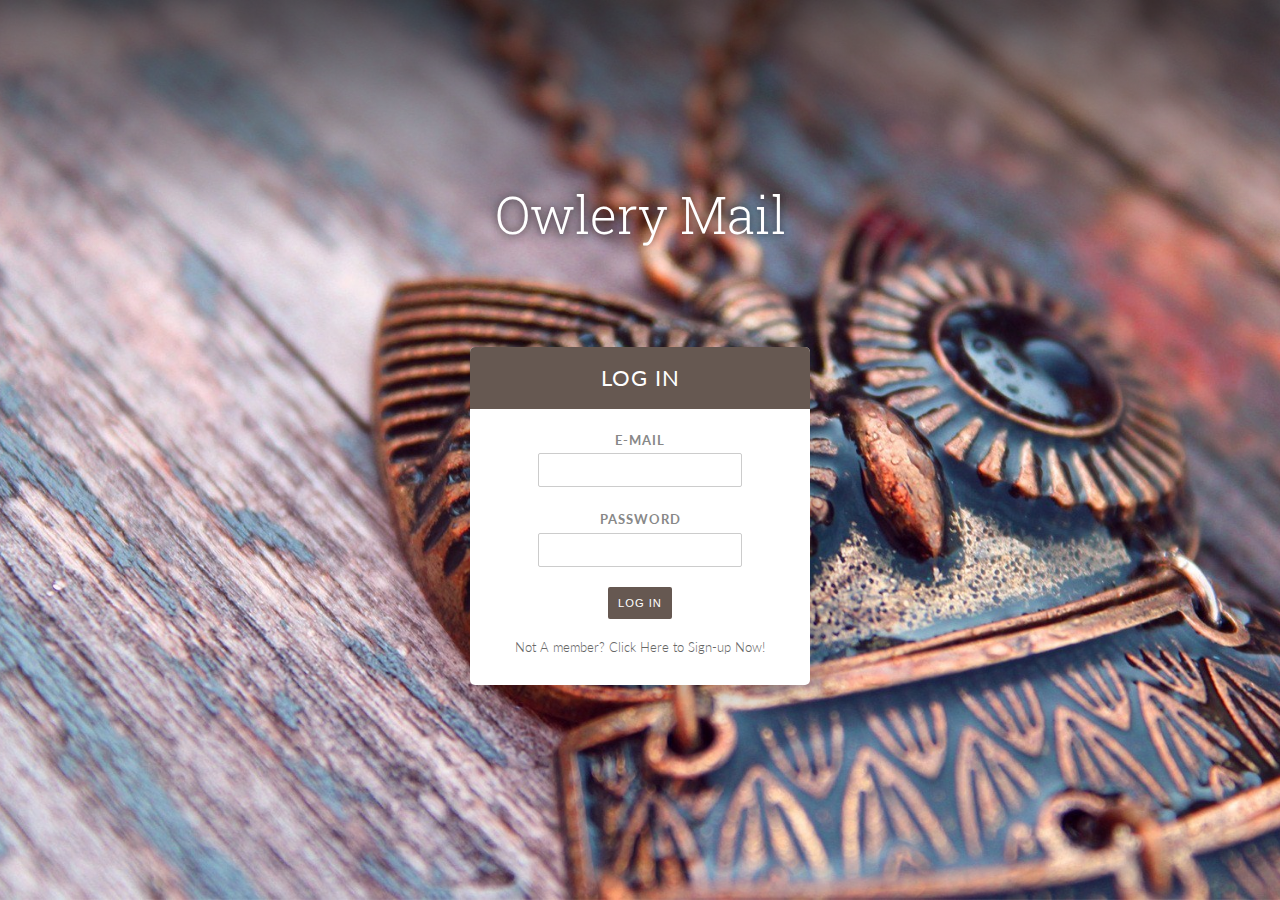
<file: web/index.html>
<!DOCTYPE html>
<html lang="en">

<head>
	<meta charset="utf-8">
	<title>Owlery Mail-Login</title>

	<!-- Google Fonts -->
	<link href='https://fonts.googleapis.com/css?family=Roboto+Slab:400,100,300,700|Lato:400,100,300,700,900' rel='stylesheet' type='text/css'>

	<link rel="stylesheet" href="css/animate.css">
	<!-- Custom Stylesheet -->
	<link rel="stylesheet" href="css/style.css">

	<script src="https://ajax.googleapis.com/ajax/libs/jquery/2.1.4/jquery.min.js"></script>
        
</head>

<body>
	<div class="container">
		<div class="top">
			<h1 id="title" class="hidden"><span id="logo">Owlery Mail</span></h1>
		</div>
		<div class="login-box animated fadeInUp">
			<div class="box-header">
				<h2>Log In</h2>
			</div>
                          <form action="UserHomeServlet" method="post">
            <label for="username"> E-mail</label>
            <br/>
          <input type="text" name="email" required id="username">
          <br/>
            <label for="password">Password</label>
            <br/>
            <input type="password" name="Password" required id="password">
            <br/>
            <button type="submit">log in</button>
	    <br/>
            <a href="SignUp.html"><p class="small">Not A member? Click Here to Sign-up Now!</p></a>
            
        </form>
		</div>
	</div>
</body>



</html>
</file>
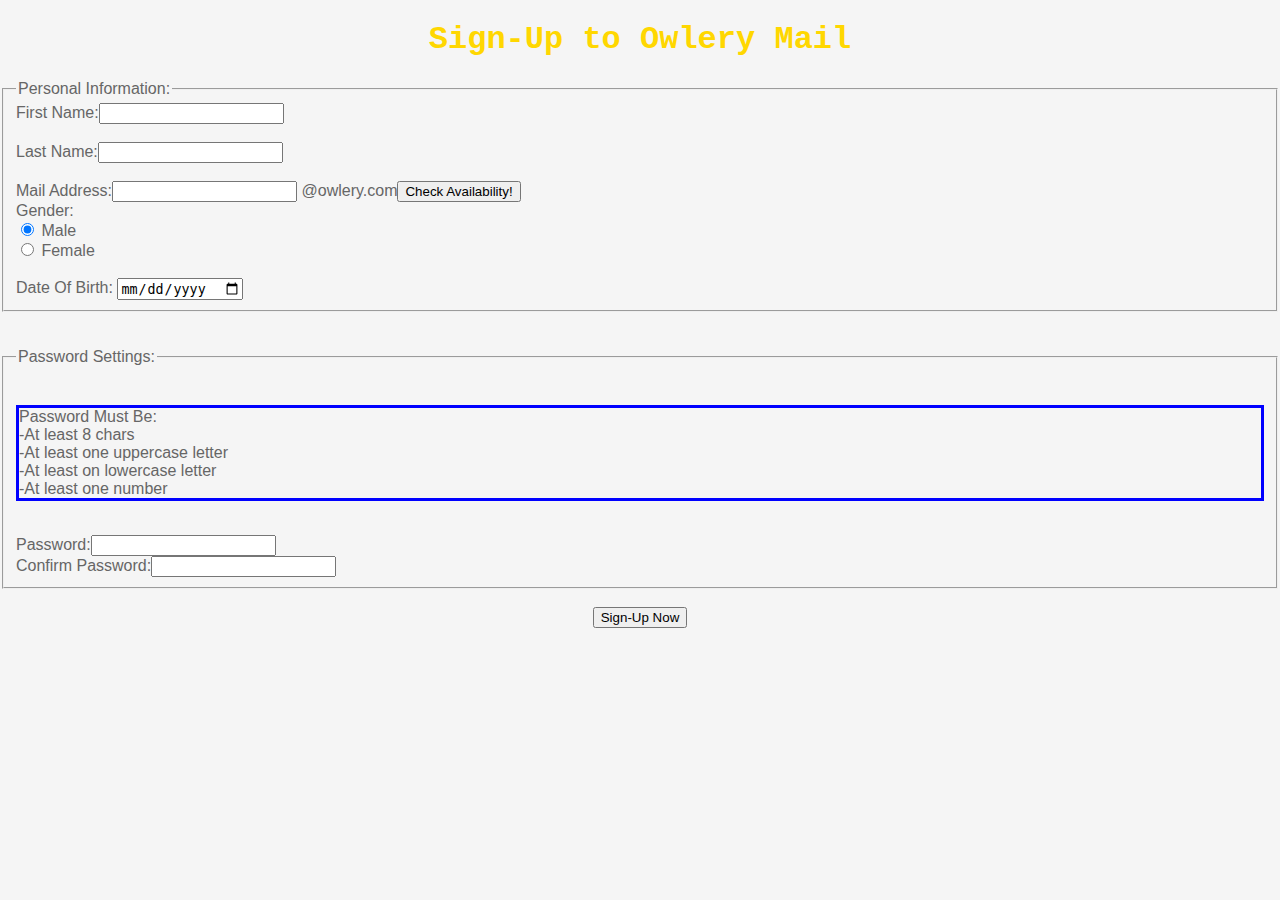
<file: web/SignUp.html>
<!DOCTYPE html>
<!--
To change this license header, choose License Headers in Project Properties.
To change this template file, choose Tools | Templates
and open the template in the editor.
-->
<html>
    <head>
        <title>Owlery Mail-Sign-Up Page</title>
        <meta charset="UTF-8">
        <meta name="viewport" content="width=device-width, initial-scale=1.0">
        
        <link rel="stylesheet" href="css/styleSignUp.css">
        <script type="text/javascript">
            function valdPass(form){
                if(form.Password.value === form.confirmPassword.value){
                    if (form.Password.value.length<8){
                         alert("Error: Password must be at least 8 chars");
                         form.Password.focus();
                         return false;
                    }
                    re = /[0-9]/;
                   if (!re.test(form.Password.value)){
                   alert("Error: Password must be at least 1 number");
                   form.password.focus();
                   return false;
                   }
                   ch = /[A-Z]/;
                   if (!ch.test(form.Password.value)){
                   alert("Error: Password must be at least 1 Uppercase letter");
                   form.Password.focus();
                   return false;
                   }
                    chk = /[a-z]/;
                   if (!chk.test(form.Password.value)){
                   alert("Error: Password must be at least 1 Lowercase letter");
                   form.Password.focus();
                   return false;
                   }
                }else{
                      // password is empty
                      alert("Error: Password must not be empty and confirm password must be equal to password");
                       form.Password.focus();
                       form.confirmPassword.focus();
                       return false;
                }
                    
                   
                }
        function mailAjax()
          {
              var mailAd = document.getElementById("mailAddress").value;
              if (mailAd===""){
                  document.getElementById("show_result").innerHTML = "<p style=\"border-style:dashed;color: purple;\">\n" +
"            Mail Address is empty\n" +
"        </p>";
              return;
              }
              mailAd+="@owlery.com";
              var xmlhttp = new XMLHttpRequest();
              xmlhttp.open("GET","AvlMailAjaxServlet?mailAddress="+mailAd,true);
              xmlhttp.send();
              xmlhttp.onreadystatechange = function()
              {
                  
                  if (xmlhttp.readyState==4 && xmlhttp.status==200)
                  {
                  
                      document.getElementById("show_result").innerHTML = xmlhttp.responseText;
                  }
              };
          }
               
            
        </script>
    </head>
    <body>
        <h1 align="center" style="font-family:courier;color: gold">Sign-Up to Owlery Mail</h1>
        
          <form name="signUPForm" action="UserRegistServlet" method="post" onSubmit="return valdPass(signUPForm);">
            
              <fieldset>
           <legend>Personal Information:</legend>
           First Name:<input type="text" name="FName" required>
            <br>
            <br>
            Last Name:<input type="text" name="LName" required>
            <br>
            <br>
            Mail Address:<input type="text" name="mailAddress" id="mailAddress" required> @owlery.com<button type="button" onclick="mailAjax()">Check Availability!</button>
            <br>
            <div id="show_result"> </div>
            Gender:
            <br>
            <input type="radio" name="gender" value="male" checked> Male
            <br>
            <input type="radio" name="gender" value="female"> Female
            <br>
            <br>
            Date Of Birth:
            <input type="date" name="dateOfBirth" required>
            <br>
            </fieldset>
              <br>
              <br>
              <fieldset>
               <legend>Password Settings:</legend>
               <br>
               <p style="border-style:solid;border-color: blue;">
                Password Must Be:
                <br>
                -At least 8 chars 
                <br>
                -At least one uppercase letter 
                <br>
                -At least on lowercase letter 
                <br>
                -At least one number
                <br>
               </p>
               <br>
               Password:<input type="password" name="Password" required>
               <br>
               Confirm Password:<input type="password" name="confirmPassword" required>
            </fieldset>
              <br>
              <center>
                  <input type="submit" value="Sign-Up Now">
              </center>
        </form>

        
        
    </body>
</html>
</file>
<file: web/css/style.css>
body {
	background: url("../images/photo_bg_index.jpg") no-repeat center center fixed;
	background-size: cover;
	font-size: 16px;
	font-family: 'Lato', sans-serif;
	font-weight: 300;
	margin: 0;
	color: #666;
}

/* Typography */
h1#title {
	font-family: 'Roboto Slab', serif;
	font-weight: 300;
	font-size: 3.2em;
	color: white;
	text-shadow: 0 0 10px rgba(0,0,0,0.8);
	margin: 0 auto;
	padding-top: 180px;
	max-width: 300px;
	text-align: center;
	position: relative;
	top: 0px;
}

h1#title span span {
	font-weight: 400;
}

h2 {
	text-transform: uppercase;
	color: white;
	font-weight: 400;
	letter-spacing: 1px;
	font-size: 1.4em;
	line-height: 2.8em;
}

a {
	text-decoration: none;
	color: #666;
}

a:hover {
	color: #aeaeae;
}

p.small {
	font-size: 0.8em;
	margin: 20px 0 0;
}


/* Layout */
.container {
	margin: 0;
}

.top {
	margin: 0;
	padding: 0;
	width: 100%;
	background: -moz-linear-gradient(top,  rgba(0,0,0,0.6) 0%, rgba(0,0,0,0) 100%); /* FF3.6-15 */
	background: -webkit-linear-gradient(top,  rgba(0,0,0,0.6) 0%,rgba(0,0,0,0) 100%); /* Chrome10-25,Safari5.1-6 */
	background: linear-gradient(to bottom,  rgba(0,0,0,0.6) 0%,rgba(0,0,0,0) 100%); /* W3C, IE10+, FF16+, Chrome26+, Opera12+, Safari7+ */
	filter: progid:DXImageTransform.Microsoft.gradient( startColorstr='#99000000', endColorstr='#00000000',GradientType=0 ); /* IE6-9 */
}

.login-box {
	background-color: white;
	max-width: 340px;
	margin: 0 auto;
	position: relative;
	top: 80px;
	padding-bottom: 30px;
	border-radius: 5px;
	box-shadow: 0 5px 50px rgba(0,0,0,0.4);
	text-align: center;
}

.login-box .box-header {
	background-color: #665851;
	margin-top: 0;
	border-radius: 5px 5px 0 0;
}

.login-box label {
	font-weight: 700;
	font-size: .8em;
	color: #888;
	letter-spacing: 1px;
	text-transform: uppercase;
	line-height: 2em;
}

.login-box input {
	margin-bottom: 20px;
	padding: 8px;
	border: 1px solid #ccc;
	border-radius: 2px;
	font-size: .9em;
	color: #888;
}

.login-box input:focus {
	outline: none;
	border-color: #665851;
	transition: 0.5s;
	color: #665851;
}

.login-box button {
	margin-top: 0px;
	border: 0;
	border-radius: 2px;
	color: white;
	padding: 10px;
	text-transform: uppercase;
	font-weight: 400;
	font-size: 0.7em;
	letter-spacing: 1px;
	background-color: #665851;
	cursor:pointer;
	outline: none;
}

.login-box button:hover {
	opacity: 0.7;
	transition: 0.5s;
}

.login-box button:hover {
	opacity: 0.7;
	transition: 0.5s;
}

.selected {
	color: #665851!important;
	transition: 0.5s;
}

/* Animation Delay */
#logo {
  -webkit-animation-duration: 1s;
  -webkit-animation-delay: 2s;
}

.login-box {
  -webkit-animation-duration: 1s;
  -webkit-animation-delay: 1s;
}
</file>
<file: web/css/styleSignUp.css>
/*
To change this license header, choose License Headers in Project Properties.
To change this template file, choose Tools | Templates
and open the template in the editor.
*/
/* 
    Created on : Dec 23, 2015, 2:36:27 PM
    Author     : Eslam Ibrahim
*/


body {
    background-color: whitesmoke;
    background-size: cover;
    font-size: 16px;
    font-family: 'Lato', sans-serif;
    font-weight: 300;
    margin: 0;
    color: #666;
}
</file>
